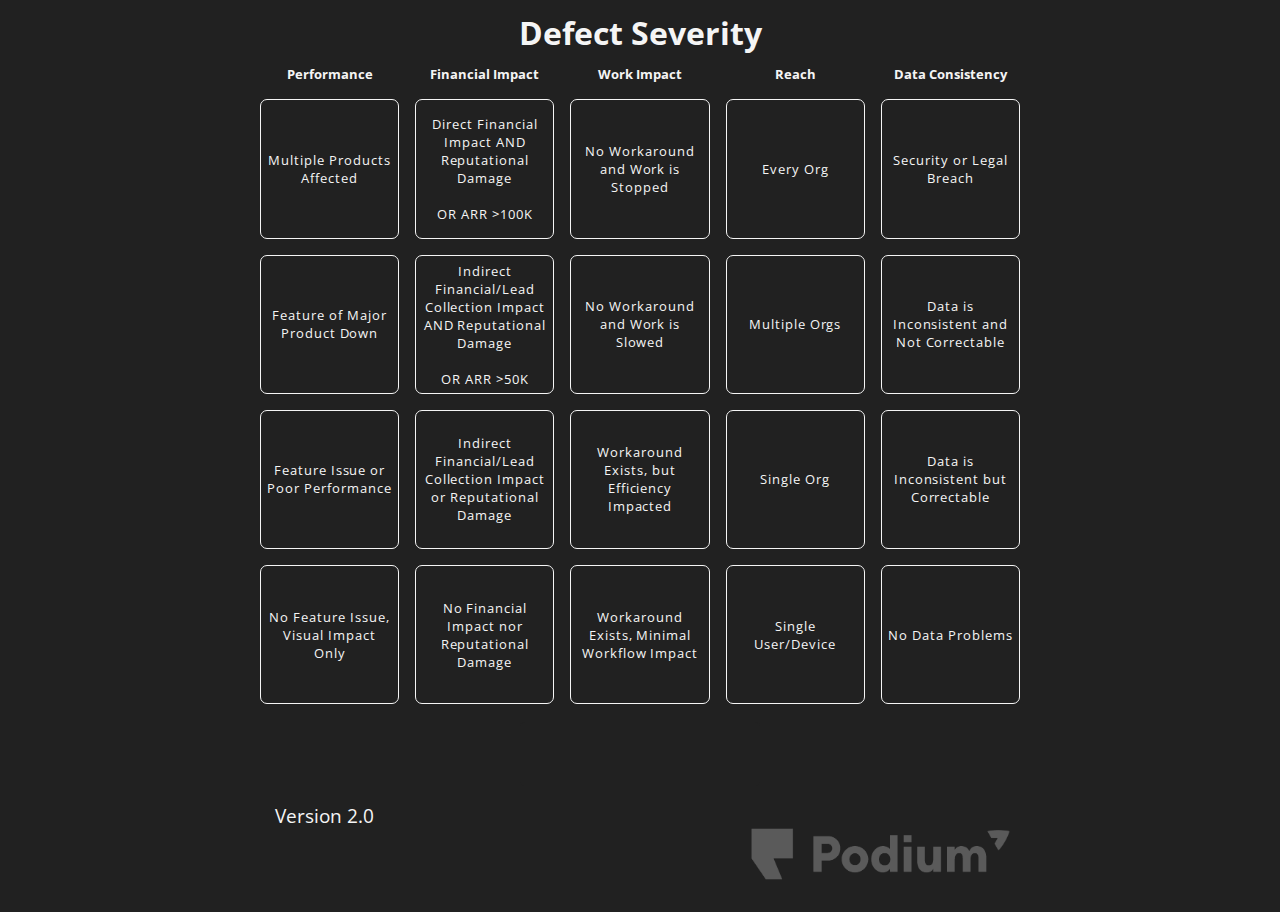
<file: index.html>
<!DOCTYPE html>
<html lang="en">
<head>
    <meta charset="UTF-8">
    <meta name="viewport" content="width=device-width, initial-scale=1.0">
    <title>Severity Model 2.0</title>
    <link rel="icon" href="tpsalarm.png">
    <link rel="stylesheet" href="style.css">
</head>
<body>
    <div class="content">

        <div class="title">
            <h1>Defect Severity</h1>
        </div>

        <div class="matrix">
            <div class="buttons">
                <span>Performance</span>
                <button class="box row1" id="col-a" data-weight=11>Multiple Products Affected</button>
                <button class="box row2" id="col-a" data-weight=6>Feature of Major Product Down</button>
                <button class="box row3" id="col-a" data-weight=3>Feature Issue or Poor Performance</button>
                <button class="box row4" id="col-a" data-weight=0>No Feature Issue, Visual Impact Only</button>

                <span>Financial Impact</span>
                <button class="box row1" id="col-b" data-weight=9>Direct Financial Impact AND Reputational Damage <br><br> OR ARR >100K</button>
                <button class="box row2" id="col-b" data-weight=7>Indirect Financial/Lead Collection Impact AND Reputational Damage <br><br>OR ARR >50K</button>
                <button class="box row3" id="col-b" data-weight=4>Indirect Financial/Lead Collection Impact or Reputational Damage</button>
                <button class="box row4" id="col-b" data-weight=0>No Financial Impact nor Reputational Damage</button>

                <span>Work Impact</span>
                <button class="box row1" id="col-c" data-weight=9>No Workaround and Work is Stopped</button>
                <button class="box row2" id="col-c" data-weight=5>No Workaround and Work is Slowed</button>
                <button class="box row3" id="col-c" data-weight=4>Workaround Exists, but Efficiency Impacted</button>
                <button class="box row4" id="col-c" data-weight=0>Workaround Exists, Minimal Workflow Impact</button>

                <span>Reach</span>
                <button class="box row1" id="col-d" data-weight=8>Every Org</button>
                <button class="box row2" id="col-d" data-weight=6>Multiple Orgs</button>
                <button class="box row3" id="col-d" data-weight=3>Single Org</button>
                <button class="box row4" id="col-d" data-weight=0>Single User/Device</button>

                <span>Data Consistency</span>
                <button class="box row1" id="col-e" data-weight=10>Security or Legal Breach</button>
                <button class="box row2" id="col-e" data-weight=6>Data is Inconsistent and Not Correctable</button>
                <button class="box row3" id="col-e" data-weight=3>Data is Inconsistent but Correctable</button>
                <button class="box row4" id="col-e" data-weight=0>No Data Problems</button>
            </div>

        </div>

        <div class="result">
            <h1 class="result-text"></h1>
        </div>

        <div class="footer">
            <a href="https://github.com/GraceeElton/PodiumSev">Version 2.0</a>
            <a href="https://www.podium.com/" target="_blank"><img class="logo" src="podium-logo copy.png" alt="the Podium logo"></a>
        </div>

    </div>

    <script src="app.js" defer></script>

</body>
</html>
</file>
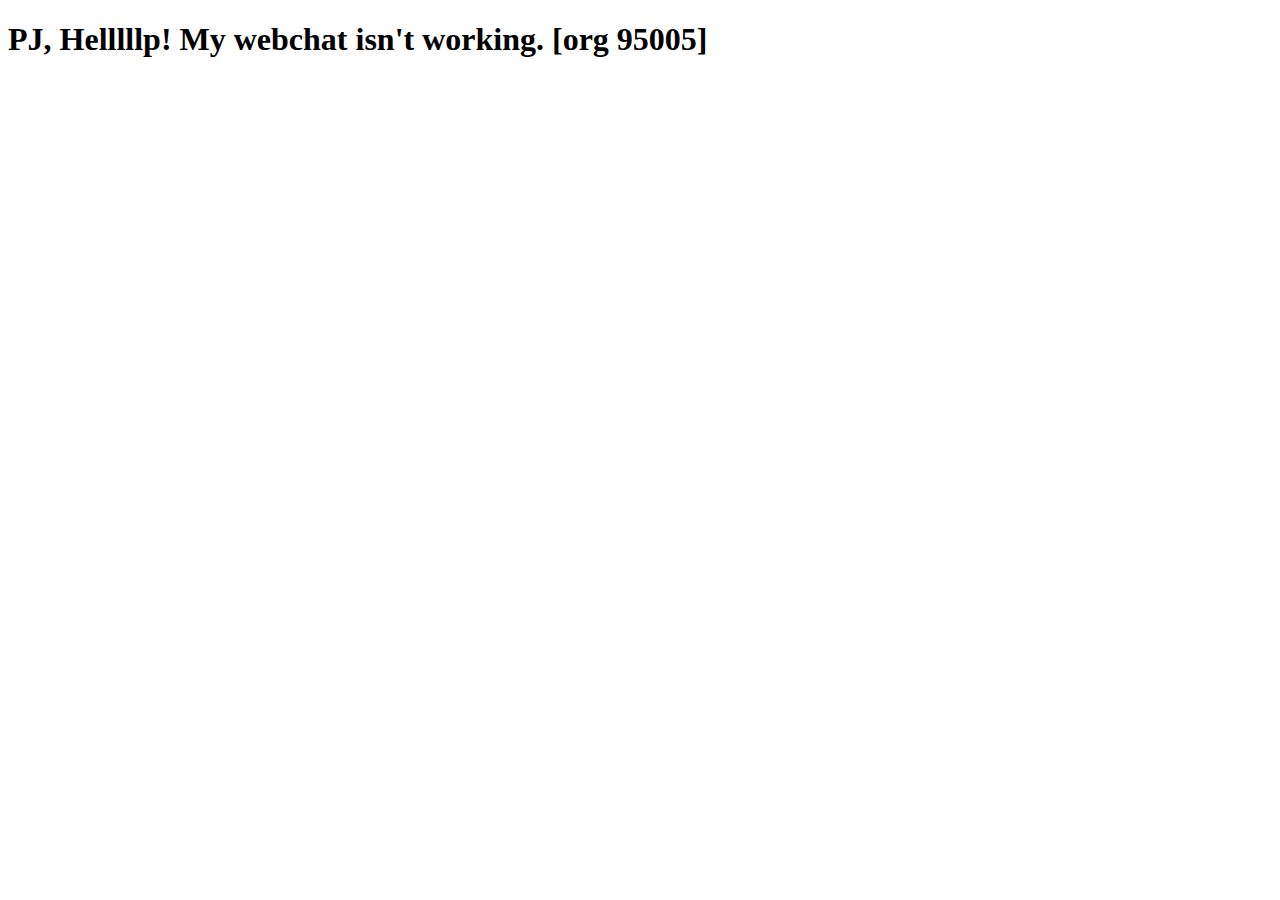
<file: JohnsCode/interview.html>
<!DOCTYPE html>
<html lang="en">
<head>
    <meta charset="UTF-8">
    <meta http-equiv="X-UA-Compatible" content="IE=edge">
    <meta name="viewport" content="width=device-width, initial-scale=1.0">
    <title>Document</title>
</head>
<body>
    
<h1>
    PJ, Helllllp! My webchat isn't working. [org 95005]
</h1>

<script defer src='https://connect.podium.com/widget.js#API_TOKEN=a5ad54f1-aae1-48db-9d8e-968181762b80' id='podium-widget' data-api-token='a5ad54f1-aae148db-9d8e-968181762b80'></script>
</body>
</html>
</file>
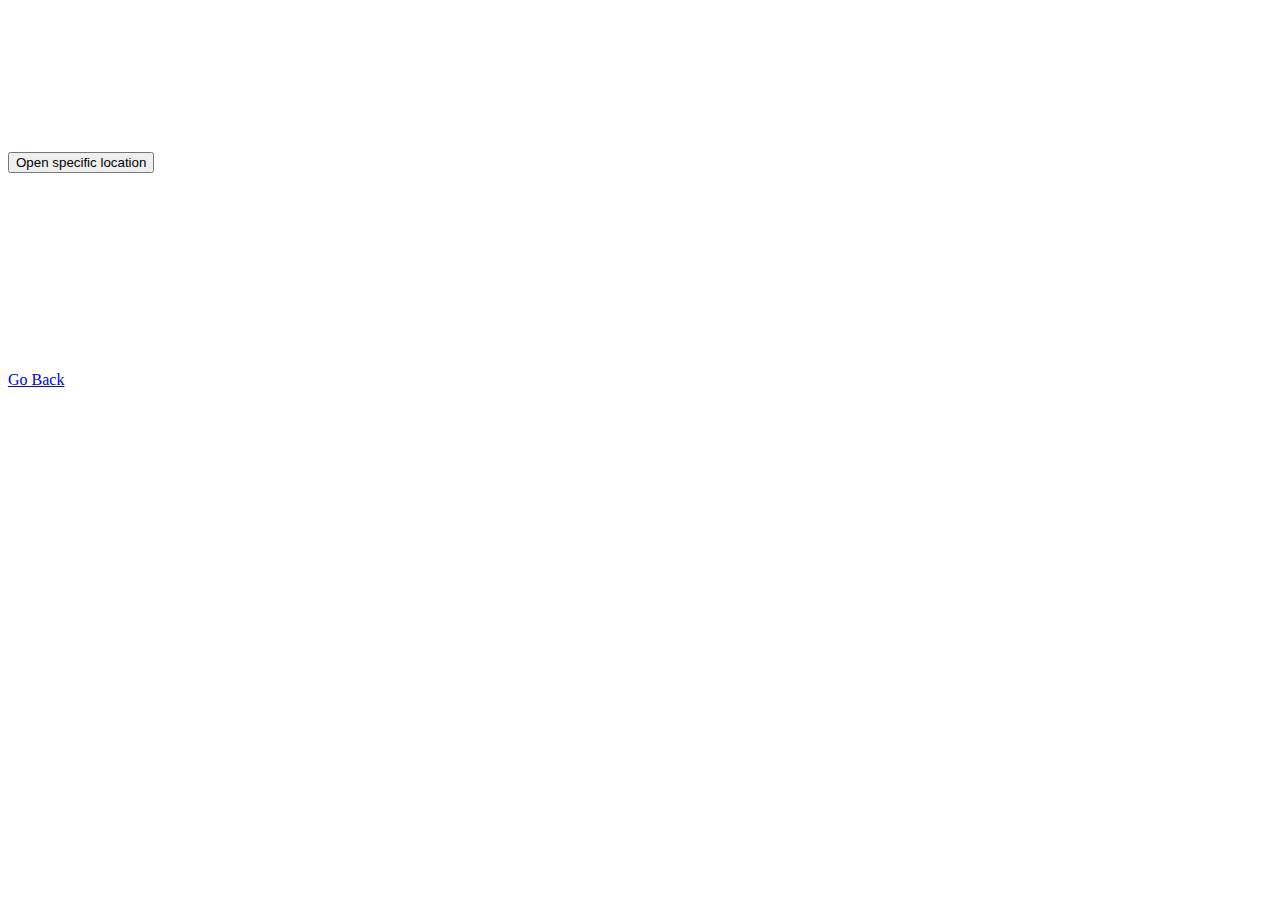
<file: JohnsCode/second.html>
<!DOCTYPE html>
<html lang="en">
<head>
    <!-- Google Tag Manager -->
<script>(function(w,d,s,l,i){w[l]=w[l]||[];w[l].push({'gtm.start':
    new Date().getTime(),event:'gtm.js'});var f=d.getElementsByTagName(s)[0],
    j=d.createElement(s),dl=l!='dataLayer'?'&l='+l:'';j.async=true;j.src=
    'https://www.googletagmanager.com/gtm.js?id='+i+dl;f.parentNode.insertBefore(j,f);
    })(window,document,'script','dataLayer','GTM-M336HS3');</script>
    <!-- End Google Tag Manager -->
    <meta charset="UTF-8">
    <meta http-equiv="X-UA-Compatible" content="IE=edge">
    <meta name="viewport" content="width=device-width, initial-scale=1.0">
    <title>Document</title>
</head>
<body>
<!-- Google Tag Manager (noscript) -->
<noscript><iframe src="https://www.googletagmanager.com/ns.html?id=GTM-M336HS3"
    height="0" width="0" style="display:none;visibility:hidden"></iframe></noscript>
    <!-- End Google Tag Manager (noscript) -->
<br>
<br>
<br>
<br>
<br>
<br>
<br>
<br>
    <a href="second.html"></a>
    <button onclick="PodiumWebChat.open({locationId: '148713'})">
        Open specific location
        </button>
        <br>
        <br>
        <br>
        <br>
        <br>
<br>
<br>
<br>
<br>
<br>
<br>
<br>


<a href="index.html">Go Back</a>

</body>
</html>
</file>
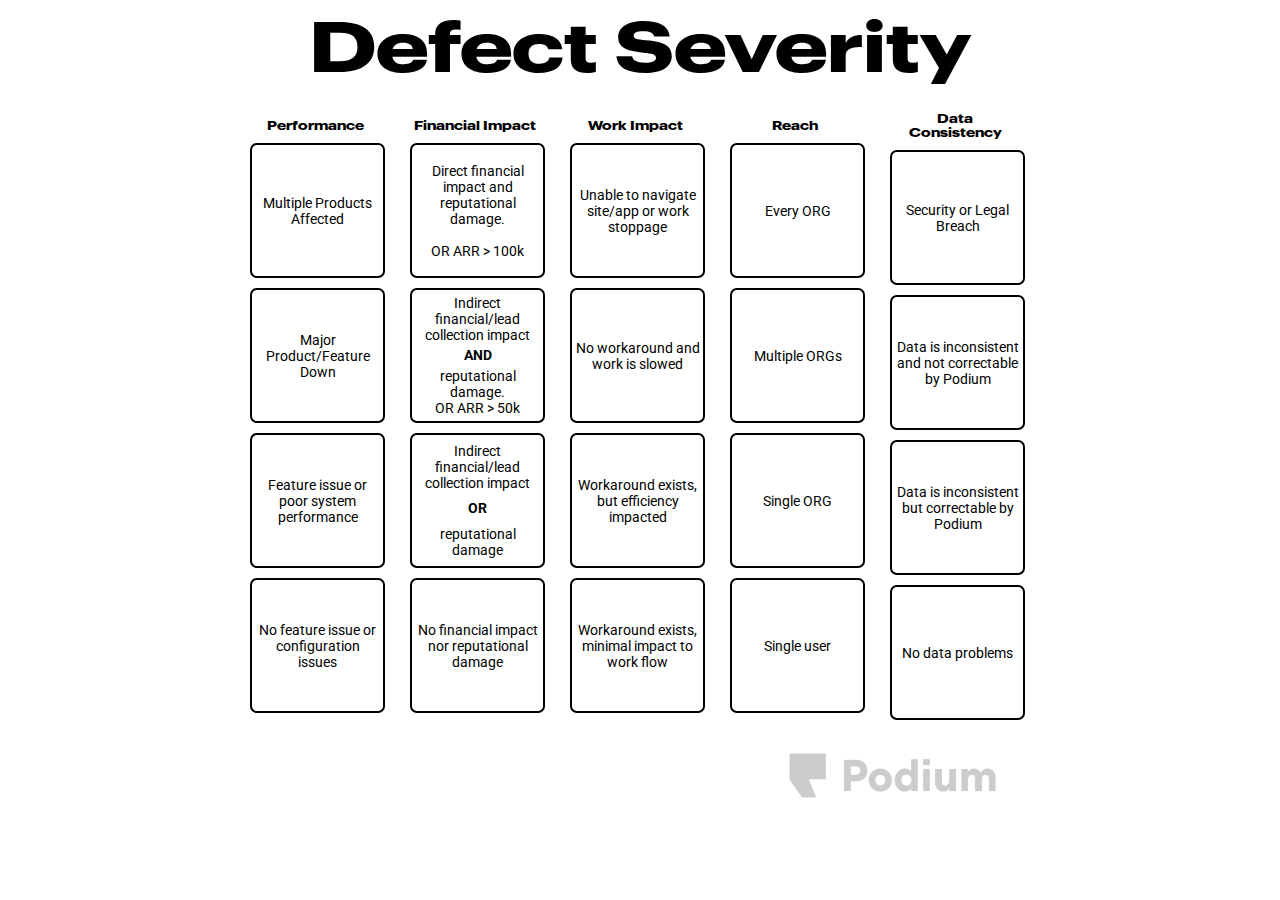
<file: JohnsCode/severity.html>
<!DOCTYPE html>
<html lang="en">

<head>
    <meta charset="UTF-8">
    <meta name="viewport" content="width=device-width,initial-scale=1,maximum-scale=1,user-scalable=no">
    <meta http-equiv="X-UA-Compatible" content="IE=edge,chrome=1">
    <meta name="HandheldFriendly" content="true">



    <link rel="icon" href="tpsalarm.png">

    <link rel="stylesheet" href="styles.css">
    <script src="script.js"></script>

    <title>Severity Model</title>
</head>

<body>
    <div class="container">
        <div class="topbar"> Defect Severity </div>

        <div class="outerbox">

            <div class="boxcolumn">
                <div class="boxtitle">Performance</div>
                <div id="p1" class="box boxcolor1" onclick="activep1(); check();">Multiple Products Affected</div>
                <div id="p2" class="box boxcolor2" onclick="activep2(); check();">Major Product/Feature Down</div>
                <div id="p3" class="box boxcolor3" onclick="activep3(); check();">Feature issue or poor system performance</div>
                <div id="p4" class="box boxcolor4" onclick="activep4(); check();">No feature issue or configuration issues</div>
            </div>

            <div class="boxcolumn2">
                <div class="boxtitle">Financial Impact</div>
                <div id="f1" class="box boxcolor1" onclick="activef1(); check();">Direct financial impact and reputational damage. <br><br> OR ARR > 100k</div>
                <div id="f2" class="box boxcolor2" onclick="activef2(); check();">Indirect financial/lead collection impact <strong>AND</strong> reputational damage.<br> OR ARR > 50k</div>
                <div id="f3" class="box boxcolor3" onclick="activef3(); check();">Indirect financial/lead collection impact <strong>OR</strong> reputational damage</div>
                <div id="f4" class="box boxcolor4" onclick="activef4(); check();">No financial impact nor reputational damage</div>
            </div>


            <div class="boxcolumn3">
                <div class="boxtitle">Work Impact</div>
                <div id="w1" class="box boxcolor1" onclick="activew1(); check();">Unable to navigate site/app or work stoppage</div>
                <div id="w2" class="box boxcolor2" onclick="activew2(); check();">No workaround and work is slowed</div>
                <div id="w3" class="box boxcolor3" onclick="activew3(); check();">Workaround exists, but efficiency impacted</div>
                <div id="w4" class="box boxcolor4" onclick="activew4(); check();">Workaround exists, minimal impact to work flow</div>
            </div>

            <div class="boxcolumn4">
                <div class="boxtitle">Reach</div>
                <div id="r1" class="box boxcolor1" onclick="activer1(); check();">Every ORG</div>
                <div id="r2" class="box boxcolor2" onclick="activer2(); check();">Multiple ORGs</div>
                <div id="r3" class="box boxcolor3" onclick="activer3(); check();">Single ORG</div>
                <div id="r4" class="box boxcolor4" onclick="activer4(); check();">Single user</div>
            </div>

            <div class="boxcolumn5">
                <div class="boxtitle">Data Consistency</div>
                <div id="d1" class="box boxcolor1" onclick="actived1(); check();">Security or Legal Breach</div>
                <div id="d2" class="box boxcolor2" onclick="actived2(); check();">Data is inconsistent and not correctable by Podium</div>
                <div id="d3" class="box boxcolor3" onclick="actived3(); check();">Data is inconsistent but correctable by Podium</div>
                <div id="d4" class="box boxcolor4" onclick="actived4(); check();">No data problems</div>

            </div>
        </div>
        <div class="outputbox">
        <div id="severityrating" class="severityoutput "></div>
        <img src="podium_logo.png" class="logo">
    </div>
    </div>
    <br>
    <script defer src="https://connect.podium.com/widget.js#API_TOKEN=ced9853d-df67-4976-8043-c74b61f01b6c" id="podium-widget" data-api-token="ced9853d-df67-4976-8043-c74b61f01b6c"></script>
<script id="PodiumWebchatWidgetSuppression">
// Add paths in list here ie: ['/about-us', '/rolex']
var paths = ['/collections', '/severity.html'];
// Don't edit code below.
if (paths.indexOf(window.location.pathname) >= 0) {
window.podiumWebsiteWidgetLoaded = true;
}
</script>
</script>
</body>

</html>
</file>
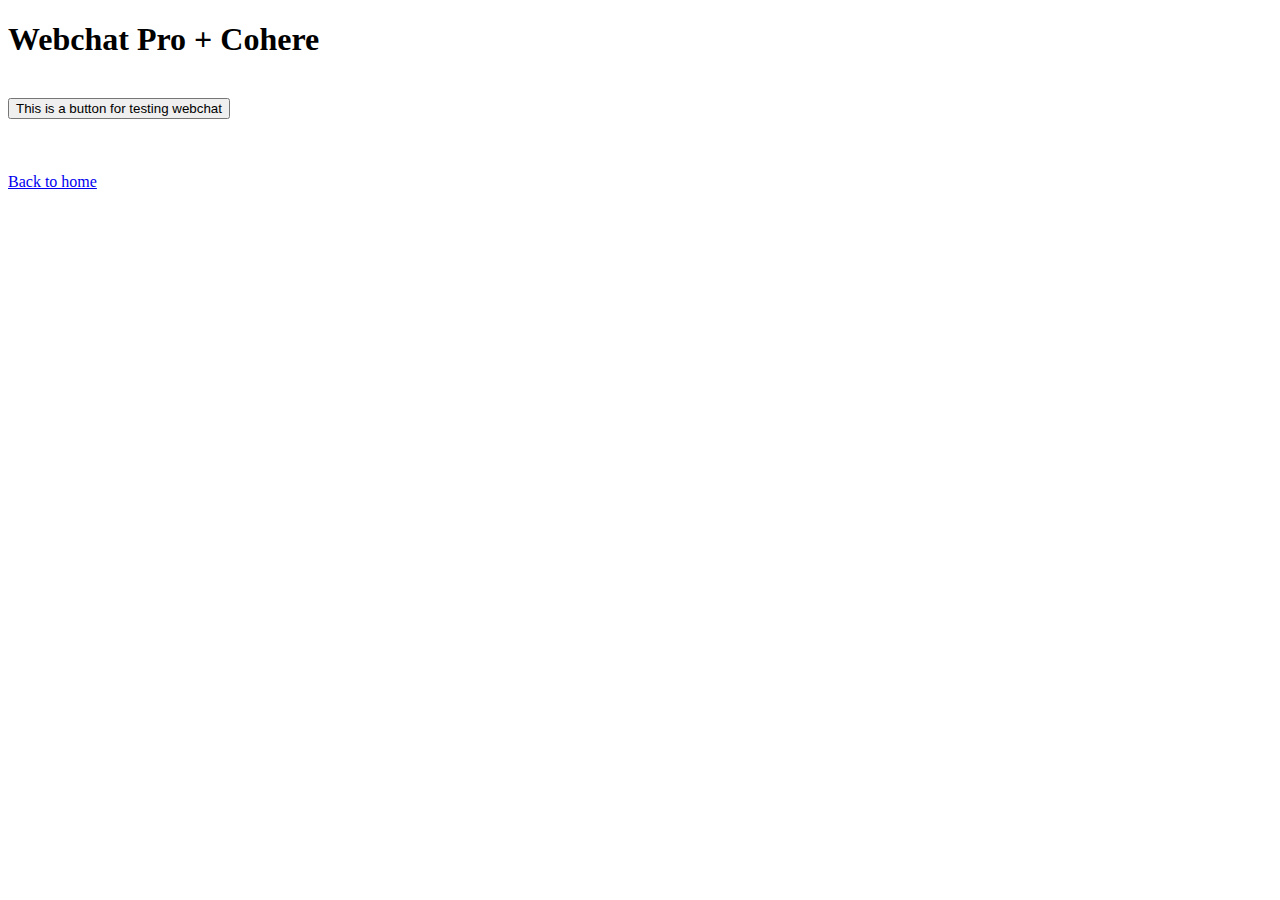
<file: JohnsCode/third.html>
<!DOCTYPE html>
<html lang="en">
<head>
    <meta charset="UTF-8">
    <meta name="viewport" content="width=device-width, initial-scale=1.0">
    <title>Document</title>
</head>
<body>
    <h1> Webchat Pro + Cohere</h1>
    <br>
    <button onclick="PodiumWebChat.open()">This is a button for testing webchat</button>
<br> 
<br>
<br>
<br>
    <a href="index.html">Back to home</a>
</body>
<footer><script defer src="https://connect.podium.com/widget.js#API_TOKEN=89d02e48-d037-444d-b2ac-b69e723f40b1" id="podium-widget" data-api-token="89d02e48-d037-444d-b2ac-b69e723f40b1"></script></footer>
</html>
</file>
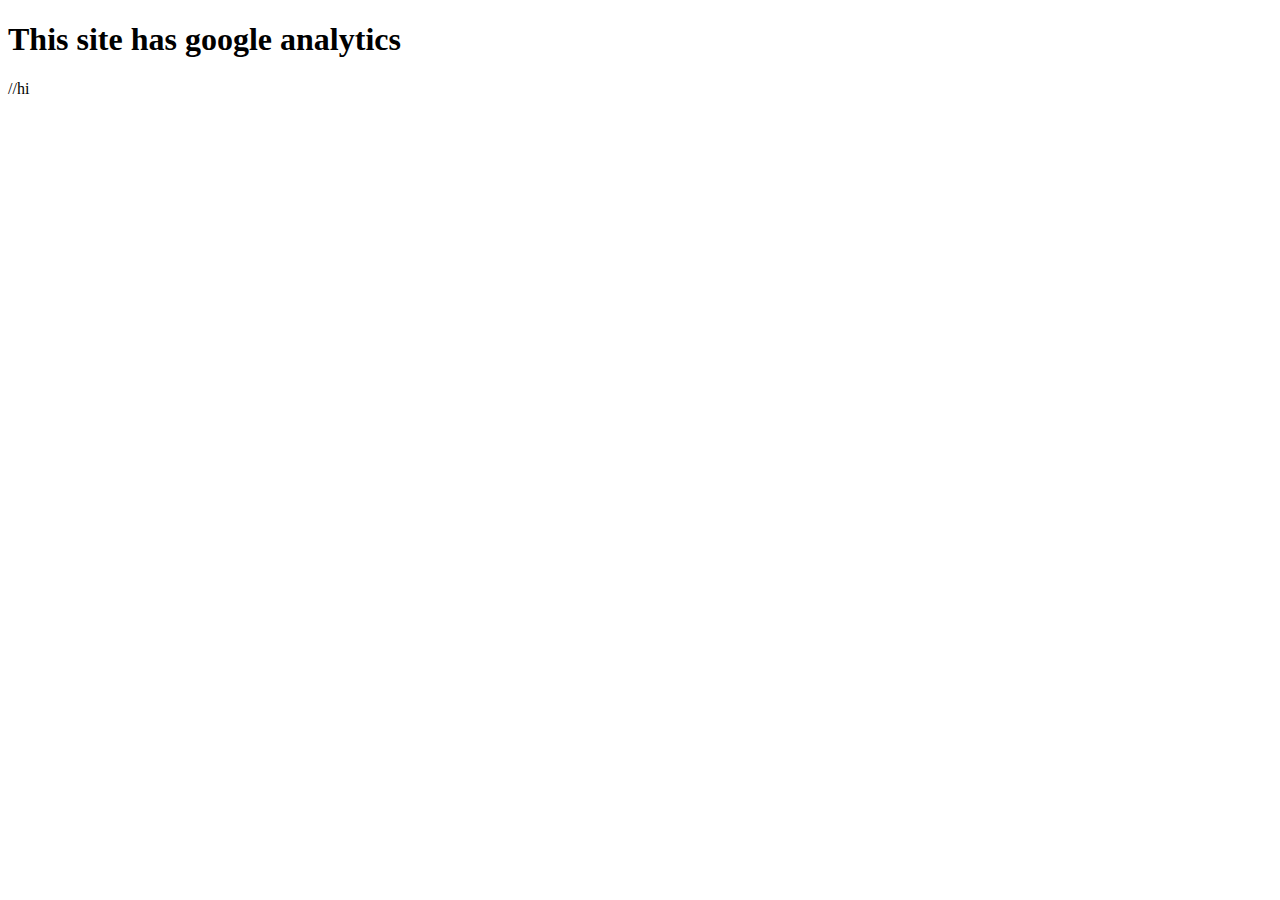
<file: JohnsCode/webchat.html>
<!DOCTYPE html>
<html lang="en">
<head>
    <!-- Google Tag Manager -->
<script>(function(w,d,s,l,i){w[l]=w[l]||[];w[l].push({'gtm.start':
    new Date().getTime(),event:'gtm.js'});var f=d.getElementsByTagName(s)[0],
    j=d.createElement(s),dl=l!='dataLayer'?'&l='+l:'';j.async=true;j.src=
    'https://www.googletagmanager.com/gtm.js?id='+i+dl;f.parentNode.insertBefore(j,f);
    })(window,document,'script','dataLayer','GTM-M336HS3');</script>
    <!-- End Google Tag Manager -->
    <meta charset="UTF-8">
    <meta http-equiv="X-UA-Compatible" content="IE=edge">
    <meta name="viewport" content="width=device-width, initial-scale=1.0">
    <title>Document</title>
</head>
<body>
    
<h1> This site has google analytics</h1>


//hi
<script defer src="https://connect.podium.com/widget.js#ORG_TOKEN=913e635e-09db-49f5-af1a-b68633037486" id="podium-widget" data-organization-api-token="913e635e-09db-49f5-af1a-b68633037486"></script>
</body>
</html>
</file>
<file: style.css>
@import url('https://fonts.googleapis.com/css2?family=Open+Sans:wght@300;600&display=swap');

:root {
    --sev-one-color: linear-gradient(#FB7474, #F93939);
    --sev-two-color: linear-gradient(#FBC037, #F0A905);
    --sev-three-color: linear-gradient(#479EEB, #1881DC);
    --sev-four-color: linear-gradient(#66CC79, #38A84D);

    --page-background: #212121;
    --white: #F5F5F5;
}

* {
    font-family: 'Open Sans', sans-serif;
    box-sizing: border-box;
    margin: 0;
    padding: 0;
    border: 0;
    background-color: var(--page-background);
    color: var(--white);
}

.content {
    display: flex;
    flex-direction: column;
    justify-content: center;
    align-items: center;
}

.title {
    margin: 0.7em;
}

.matrix {
    display: flex;
    flex-direction: column;
}

.buttons {
    display: grid;
    grid-auto-flow: column;
    grid-template-rows: 0.2fr repeat(4, 1fr);
    grid-template-columns: repeat(5, 1fr);
    gap: 1em;
}

.buttons > span {
    text-align: center;
    font-weight: bold;
    font-size: smaller;
}

.buttons > button {
    height: 8.7rem;
    width: 8.7rem;
    border-radius: 7px;
    background-color: inherit;
    border: 1px solid var(--white);
    padding: 0.5em;
    font-size: 80%;
    letter-spacing: 0.06rem;
}

.buttons > button:hover {
    cursor: cell;
    color: black;
}

.result {
    height: 4em;
    width: 15em;
    margin: 0.5em 0 1em 0;
    border-radius: 5px;
    display: flex;
    justify-content: center;
    align-items: center;
}

.result-text {
    background-image: inherit;
    color: black;
}

.buttons > .selected {
    font-weight: bold;
    font-size: 84%;
    letter-spacing: normal;
    color: black;
    border: none;
}

.row1:hover {
    background-image: var(--sev-one-color);

}

.row2:hover {
    background-image: var(--sev-two-color);

}

.row3:hover {
    background-image: var(--sev-three-color);

}

.row4:hover {
    background-image: var(--sev-four-color);

}

.footer {
    display: flex;
    width: 60%;
    justify-content: space-between;
}

.footer > a {
    text-decoration: none;
    font-size: larger;
    margin-left: 1em;
    color: var(--white);
}

.logo {
    width: 15em;
}
</file>
<file: JohnsCode/styles.css>
/*   Hierarchy is Container > Outerbox > Box Column > Box> */
@import url('https://fonts.googleapis.com/css2?family=Roboto&display=swap');

@font-face {
  font-family: Graphik;
  src: url(GraphikRegular.otf);
}

@font-face {
  font-family: Graphikbold;
  src: url(GraphikWide-Bold.otf);
}



.container {
  width: 100%;
  position: relative;
  display: inline-block;

  text-align: center;
  align-items: center;
}

.outerbox {
  width: 100%;
  padding: 5px;
  display: inline-flex;

  justify-content: center;
  text-align: center;
  align-items: center;
}

.boxtitle {
  font-weight: bold;
  font-size: 12px;
  font-family: Graphikbold;

  text-align: center;
  align-items: center;
  width: 130px;
}

.boxcolumn {
  width: 150px;
  padding: 5px;

  justify-content: center;
  text-align: center;
  align-items: center;

}

.boxcolumn2 {
  width: 150px;
  padding: 5px;

  justify-content: center;
  text-align: center;
  align-items: center;

}

.boxcolumn3 {
  width: 150px;
  padding: 5px;

  justify-content: center;
  text-align: center;
  align-items: center;

}

.boxcolumn4 {
  width: 150px;
  padding: 5px;

  justify-content: center;
  text-align: center;
  align-items: center;

}

.boxcolumn5 {
  width: 150px;
  padding: 5px;

  justify-content: center;
  text-align: center;
  align-items: center;

}

.box {
  height: 125px;
  width: 125px;
  border: 2px solid black;
  display: grid;
border-radius: 5%;
  font-size: 14px;
  font-family: 'Roboto', sans-serif;
  color: black;


  justify-content: center;
  vertical-align: middle;
  text-align: center;
  align-items: center;

  padding: 3px;
  margin-top: 10px;

}


.boxcolor1 {
  transition: background-color 1000ms;
}

.boxcolor1:hover {
  background-image: linear-gradient(#FA5252, #FA5252, #C92A2A);
  color: black;
  border: 2px solid black;
  align-items: center;

}

.boxcolor2 {
  transition: background-color 1000ms;
}

.boxcolor2:hover {
  background-image: linear-gradient(#FAB005, #FAB005, #E67700);
  color: black;
  border: 2px solid black;
  align-items: center;

}

.boxcolor3 {
  transition: background-color 1000ms;
}

.boxcolor3:hover {
  background-image: linear-gradient(#228BE6, #228BE6, #1864AB);
  color: black;
  border: 2px solid black;
  align-items: center;

}

.boxcolor4 {
  transition: background-color 1000ms;
}

.boxcolor4:hover {
  background-image: linear-gradient(#40C057, #40C057, #2B8A3E);
  color: black;
  border: 2px solid black;
  align-items: center;

}

/* Javascript will bring in these classes */
.active1 {
  height: 125px;
  width: 125px;
  border: 3px solid black;
  ;
  display: grid;
  vertical-align: middle;
  text-align: center;
  padding: 3px;
  margin-top: 10px;
  font-size: 14px;
  background-image: linear-gradient(#FA5252, #FA5252, #C92A2A);
  color: black;
  font-family: 'Roboto', sans-serif;
  align-items: center;
  border-radius: 5%;


}

.active2 {
  height: 125px;
  width: 125px;
  border: 3px solid black;
  ;
  display: grid;
  vertical-align: top;
  text-align: center;
  padding: 3px;
  margin-top: 10px;
  font-size: 14px;
  background-image: linear-gradient(#FAB005, #FAB005, #E67700);
  color: black;
  font-family: 'Roboto', sans-serif;
  align-items: center;
  border-radius: 5%;

}

.active3 {
  height: 125px;
  width: 125px;
  border: 3px solid black;
  ;
  display: grid;
  vertical-align: top;
  text-align: center;
  padding: 3px;
  margin-top: 10px;
  font-size: 14px;
  background-image: linear-gradient(#228BE6, #228BE6, #1864AB);
  color: black;
  font-family: 'Roboto', sans-serif;
  align-items: center;
  border-radius: 5%;

}

.active4 {
  height: 125px;
  width: 125px;
  border: 3px solid black;

  display: grid;
  vertical-align: top;
  text-align: center;
  padding: 3px;
  margin-top: 10px;
  font-size: 14px;
  background-image: linear-gradient(#40C057, #40C057, #2B8A3E);
  color: black;
  font-family: 'Roboto', sans-serif;
  align-items: center;
  border-radius: 5%;

}

/*  These are outside of the container for the Severity Output  */
.outputbox {
  width: 100%;
  align-items: center;
  justify-content: center;
  left: 50%;
}

.severityoutput {
  width: 250px;
  height: 50px;
  text-align: center;
  padding-top: 20px;
  font-family: Graphikbold;

  align-items: center;
  justify-content: center;
  color: black;
  display: inline-block;
  vertical-align: top;
}

.severityone {
  font-size: 25px;
  text-align: center;
  background-image: linear-gradient(#FA5252, #FA5252, #C92A2A);
  color: black;
  margin-top: 5px;
  border: 3px solid black;
  border-radius: 5%;

}

.severitytwo {
  font-size: 25px;
  text-align: center;
  background-image: linear-gradient(#FAB005, #FAB005, #E67700);
  margin-top: 5px;
  border: 3px solid black;
  border-radius: 5%;


}

.severitythree {
  font-size: 25px;
  text-align: center;
  background-image: linear-gradient(#228BE6, #228BE6, #1864AB);
  color: black;
  margin-top: 5px;
  border: 3px solid black;
  border-radius: 5%;


}

.severityfour {
  font-size: 25px;
  text-align: center;
  background-image: linear-gradient(#40C057, #40C057, #2B8A3E);
  color: black;
  margin-top: 5px;
  border: 3px solid black;
  border-radius: 5%;



}

.topbar {
  width: 100%;
  margin-bottom: 10px;
  text-align: center;
  font-family: Graphikbold;
  font-size: 70px;
}

.logo {
  width: 20%;
  position: absolute;
  left: 60%;
  opacity: .2;
}

.seeya {
  display: none;
}
</file>
